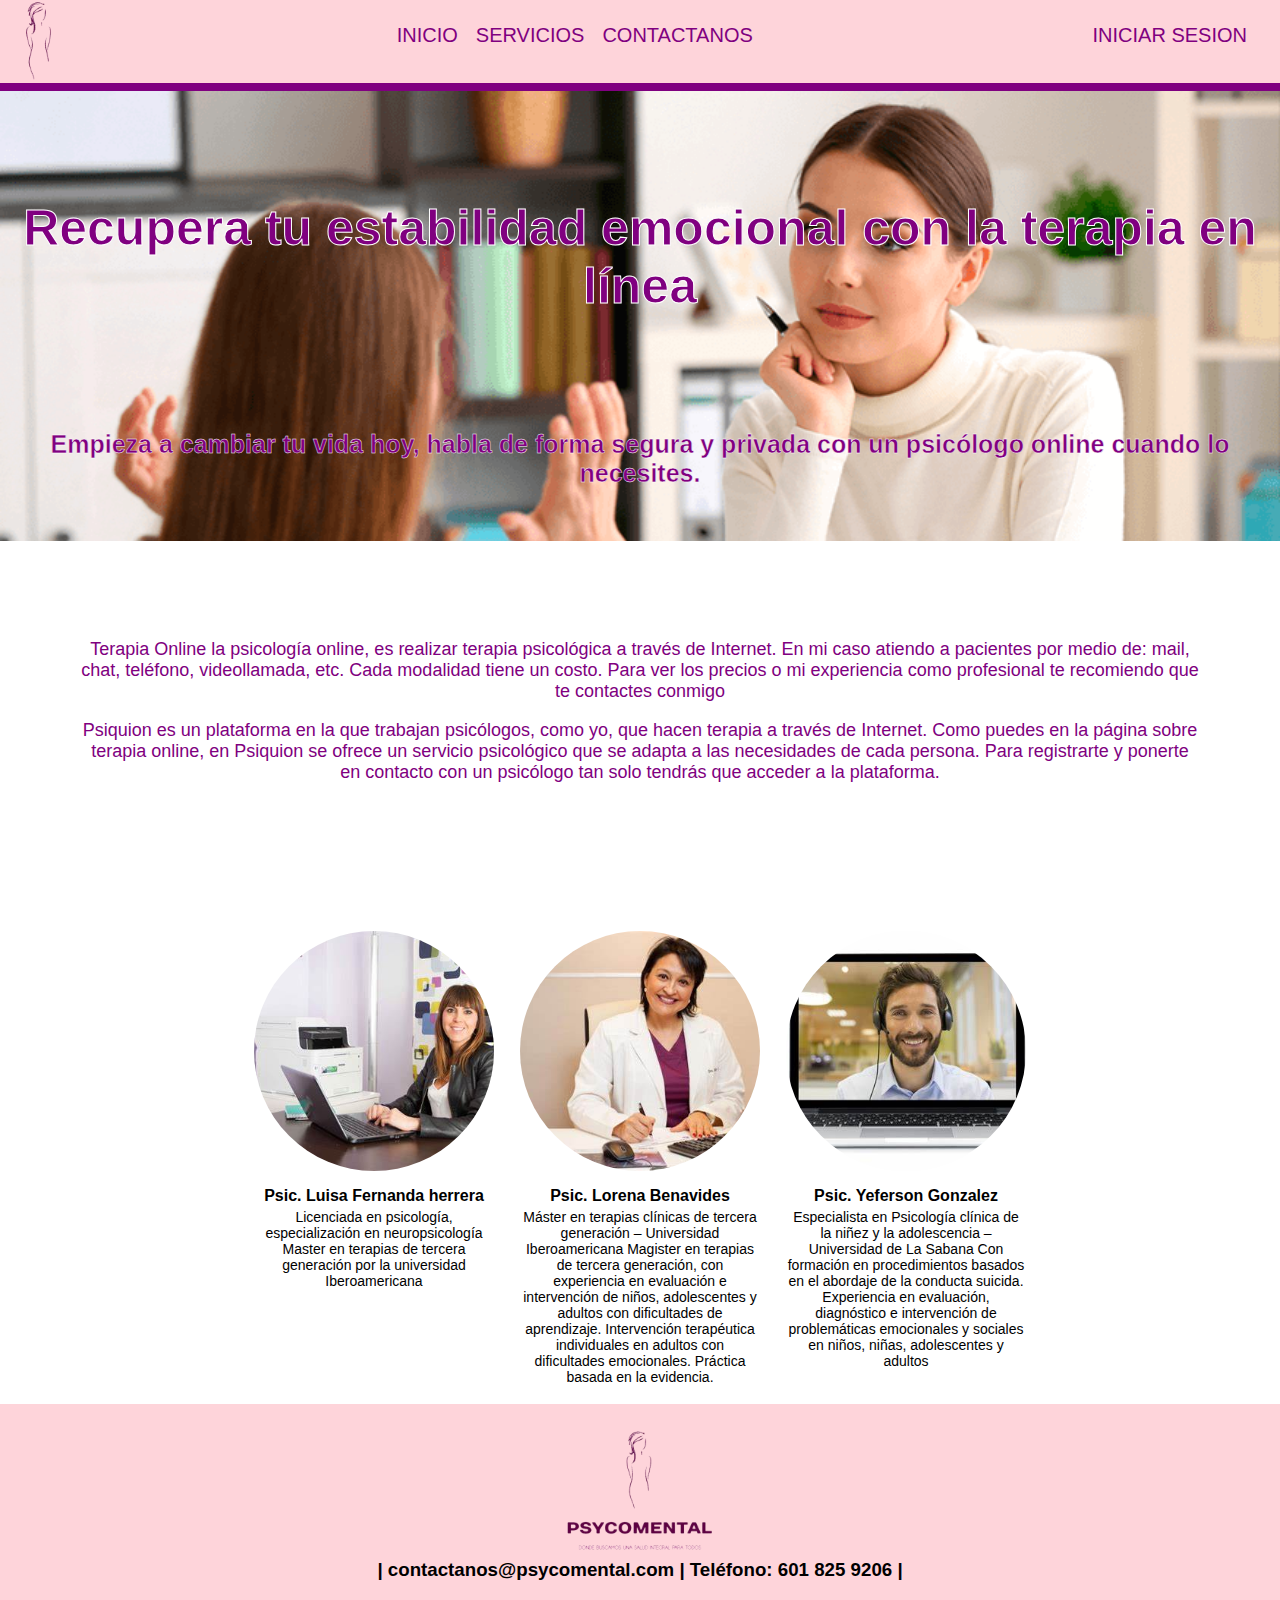
<file: index.html>
<!DOCTYPE html>
<html>
    <head>
        <meta charset="utf-8"> 
        <title>PSYCOMENTAL</title>
        <link rel="stylesheet" type="text/css" href="./CSS/estilos.css">
		<link rel="preconnect" href="https://fonts.googleapis.com">
		<link rel="preconnect" href="https://fonts.gstatic.com" crossorigin>
		<link href="https://fonts.googleapis.com/css2?family=Shadows+Into+Light&display=swap" rel="stylesheet">
    </head>
	<meta charset="UTF-8"/>
 <body class="body">
		<header id="header">
			<nav>
			<img src="images/logo_sim.png" class="logo-nav">
			<div class="navbar-left">
				<ul>
					<li> <a href="index.html">INICIO</a> </li>
					<li><a href="catalogo.html">SERVICIOS</a></li>
					<li><a href="registro.php">CONTACTANOS</a></li>
				</ul>
			</div>
			<div class="navbar-right">
				<ul>
					<li> <a href="login.php">INICIAR SESION</a> </li>
				</ul>
			</div>
			</nav>
		</header>
		<form action="">
		<center>

	<div class="contenedor-infor">
		<br><br><br><br><br><br>
	<h1>Recupera tu estabilidad emocional con la terapia en línea</h1>	
	<br><br><br><br><br>
	<h3>Empieza a cambiar tu vida hoy, habla de forma segura y privada con un psicólogo online cuando lo necesites.</h3>
	</div>
		<div class="div-main">
			<p> Terapia Online la psicología online, es realizar terapia psicológica a través de Internet. En mi caso atiendo a pacientes por medio de: mail, chat, teléfono, videollamada, etc. Cada modalidad tiene un costo. Para ver los precios o mi experiencia como profesional te recomiendo que te contactes conmigo</p>
			<p>Psiquion es un plataforma en la que trabajan psicólogos, como yo, que hacen terapia a través de Internet. Como puedes en la página sobre terapia online, en Psiquion se ofrece un servicio psicológico que se adapta a las necesidades de cada persona.  Para registrarte y ponerte en contacto con un psicólogo tan solo tendrás que acceder a la plataforma.</p>
		</div>

	<section>
			<div class="cards-container">
				<div class="product-card">
					<img src="./images/profesional1.jpg" alt="" class="product-nfo">
					<div class="product-info">
						<div>
							<p>Psic. Luisa Fernanda herrera</p>
							<p>Licenciada en psicología, especialización en neuropsicología 
								Master en terapias de tercera generación por la universidad 
								Iberoamericana
							</p>
						</div>
					</div>
				</div>
				<div class="product-card">
					<img src="./images/profesional2.jpg" alt="" class="product-nfo">
					<div class="product-info">
						<div>
						<p>Psic. Lorena Benavides</p>
						<p>Máster en terapias clínicas de tercera generación – Universidad Iberoamericana

							Magister en terapias de tercera generación, con experiencia en evaluación e intervención de niños, adolescentes y adultos con dificultades de aprendizaje. Intervención terapéutica individuales en adultos con dificultades emocionales. Práctica basada en la evidencia.
						</p>
						</div>
					</div>
				</div>
				<div class="product-card">
					<img src="./images/profesional3.jpg" alt="" class="product-nfo">
					<div class="product-info">
						<div>
						<p>Psic. Yeferson Gonzalez </p>
						<p>Especialista en Psicología clínica de la niñez y la adolescencia – Universidad de La Sabana
							Con formación en procedimientos basados en el abordaje de la conducta suicida. Experiencia en evaluación, diagnóstico e intervención de problemáticas emocionales y sociales en niños, niñas, adolescentes y adultos
						</p>
						</div>
					</div>
				</div>
			</div>


			
	</section>
	</center>
	</form>
				<footer class="copyright">
					<center>
						<h3>
						<br>
						<div> <img src="images\logo.png" width="150"> </div>
						<div>| contactanos@psycomental.com | Teléfono: 601 825 9206 |  </div>
						<div></div>
						</div>
						</br>
						</h3>
					</center>
				</footer>
</body>
</html>
</file>
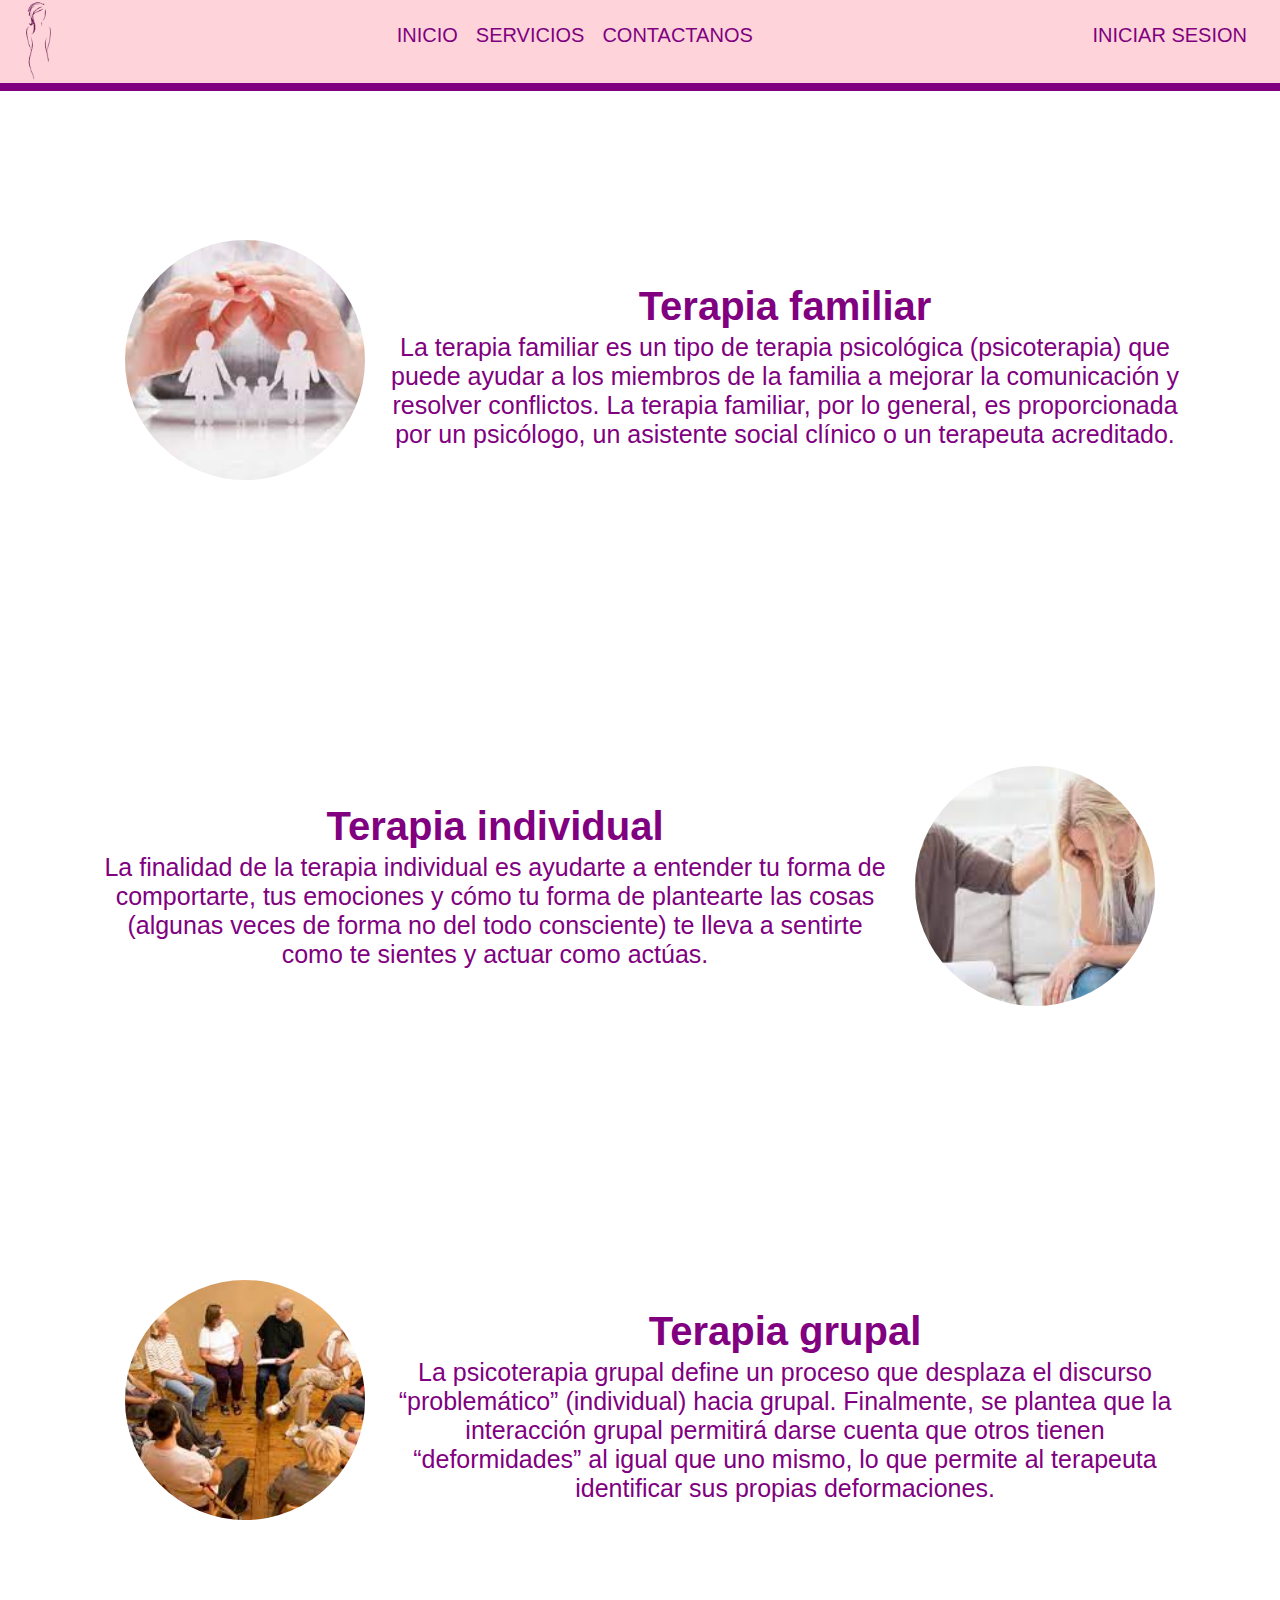
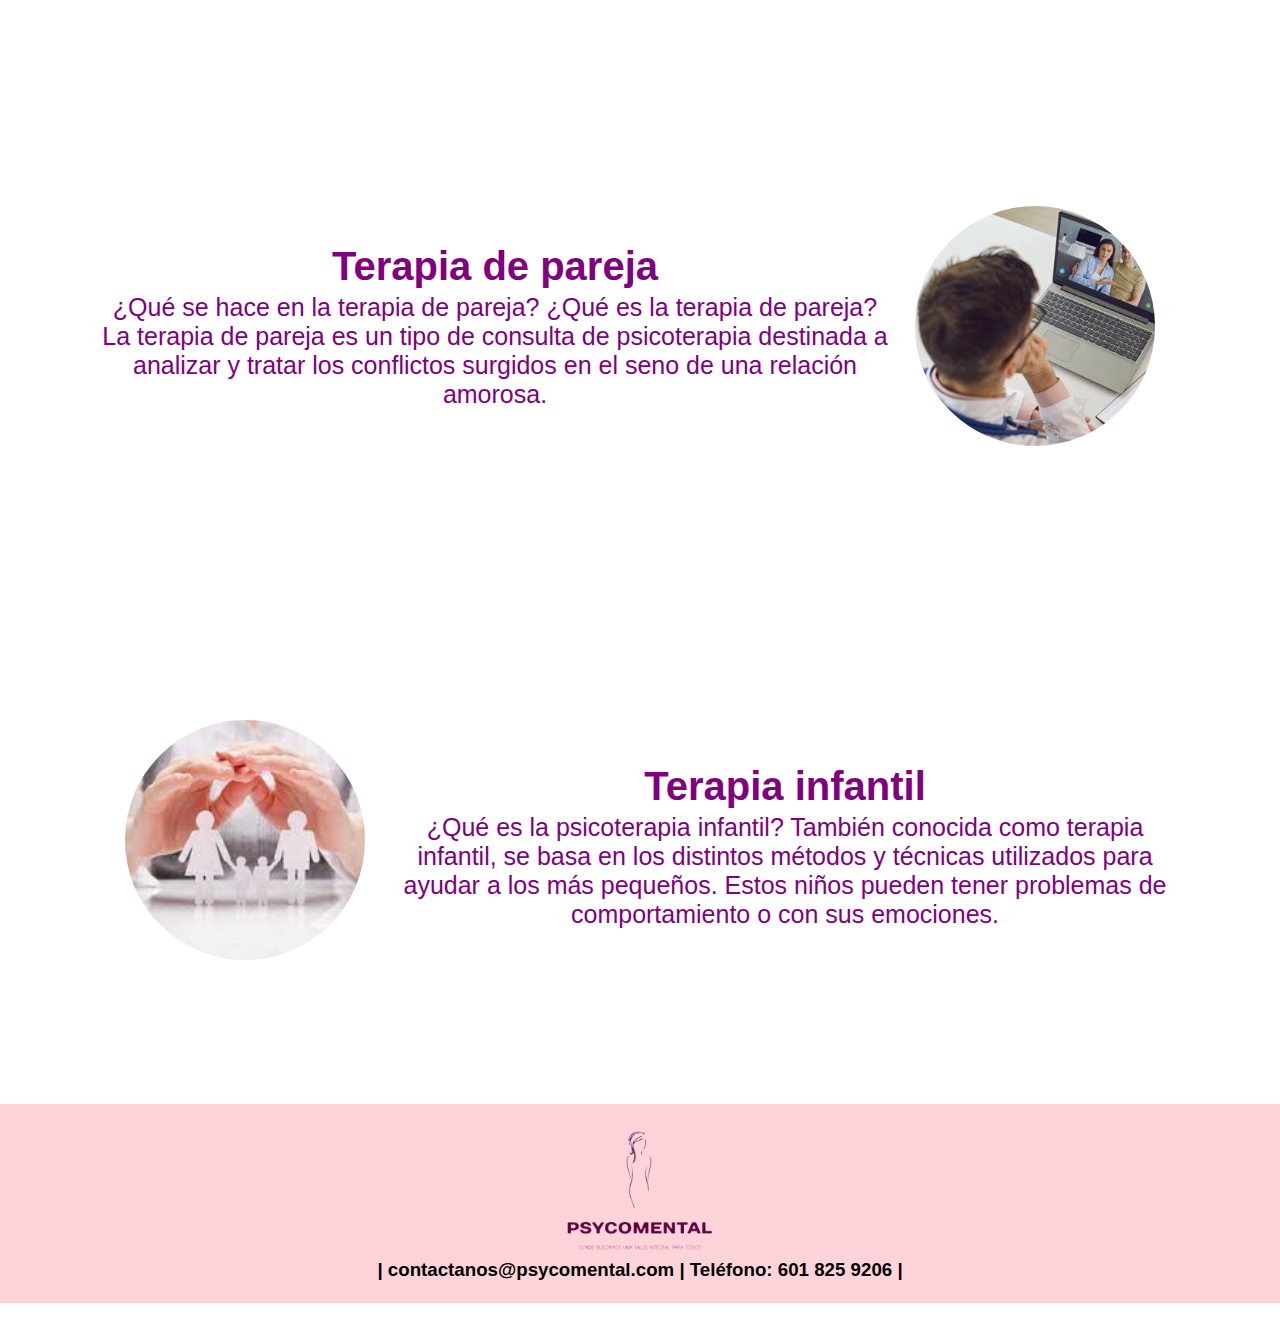
<file: catalogo.html>
<!DOCTYPE html>
<html lang="en">
<head>
    <meta charset="UTF-8">
    <meta http-equiv="X-UA-Compatible" content="IE=edge">
    <meta name="viewport" content="width=device-width, initial-scale=1.0">
    <link rel="stylesheet" type="text/css" href="./CSS/estilos.css">
    <title>Servicios</title>
</head>
<body>
    <header id="header">
        <nav>
        <img src="images/logo_sim.png" class="logo-nav">
        <div class="navbar-left">
            <ul>
                <li> <a href="index.html">INICIO</a> </li>
                <li><a href="catalogo.html">SERVICIOS</a></li>
                <li><a href="registro.php">CONTACTANOS</a></li>
            </ul>
        </div>
        <div class="navbar-right">
            <ul>
                <li> <a href="login.php">INICIAR SESION</a> </li>
            </ul>
        </div>
        </nav>
    </header>
    <section class="main-container">
        <div class="navbar-right">
            <div class="product-cata">
                <img src="./images/terapiafamiliar.jpg" alt="" class="product-nfo">
                <div class="product-cata-info">
                <div>
                    <p>Terapia familiar</p>
                    <p>La terapia familiar es un tipo de terapia psicológica (psicoterapia) que puede ayudar a los miembros de la familia a mejorar la comunicación y resolver conflictos. La terapia familiar, por lo general, es proporcionada por un psicólogo, un asistente social clínico o un terapeuta acreditado.</p>
                </div>
                </div>
            </div>
            <div class="product-cata">
                
                <div class="product-cata-info">
                <div>
                    <p>Terapia individual</p>
                    <p>La finalidad de la terapia individual es ayudarte a entender tu forma de comportarte, tus emociones y cómo tu forma de plantearte las cosas (algunas veces de forma no del todo consciente) te lleva a sentirte como te sientes y actuar como actúas.</p>
                </div>
                <img src="./images/terapiaindividual.jpg" alt="" class="product-nfo">
                </div>
            </div>
            <div class="product-cata">
                <img src="./images/terapiagrupal.jpg" alt="" class="product-nfo">
                <div class="product-cata-info">
                    <div>
                    <p>Terapia grupal</p>
                    <p>La psicoterapia grupal define un proceso que desplaza el discurso “problemático” (individual) hacia grupal. Finalmente, se plantea que la interacción grupal permitirá darse cuenta que otros tienen “deformidades” al igual que uno mismo, lo que permite al terapeuta identificar sus propias deformaciones.</p>
                </div>
                </div>
            </div>
            <div class="product-cata">
                
                <div class="product-cata-info">
                    <div>
                    <p>Terapia de pareja</p>
                    <p>¿Qué se hace en la terapia de pareja?
                        ¿Qué es la terapia de pareja? La terapia de pareja es un tipo de consulta de psicoterapia destinada a analizar y tratar los conflictos surgidos en el seno de una relación amorosa.
                    </p>
                </div>
                <img src="./images/terapiapajera.jpg" alt="" class="product-nfo">
                </div>
            </div>
            <div class="product-cata">
                <img src="./images/terapiafamiliar.jpg" alt="" class="product-nfo">
                <div class="product-cata-info">
                    <div>
                    <p>Terapia infantil</p>
                    <p>¿Qué es la psicoterapia infantil? También conocida como terapia infantil, se basa en los distintos métodos y técnicas utilizados para ayudar a los más pequeños. Estos niños pueden tener problemas de comportamiento o con sus emociones.</p>
                </div>
                </div>
            </div>
        </div>
    </section>
    <footer class="copyright">
        <center>
            <h3>
            <br>
            <div> <img src="images\logo.png" width="150"> </div>
            <div>| contactanos@psycomental.com | Teléfono: 601 825 9206 |  </div>
            </br>
            </h3>
        </center>
    </footer>
</body>
</html>
</file>
<file: CSS/estilos.css>
:root{
        --white: #FFFFFF;
        --black: #000000;
        --very-light-pink: #c7c7c7;
        --text-input-field: #F7F7F7;
        --LightPink: #FED4DA;
        --PaleVioletRed: #800080;
        --DarkMagenta: #BA55D3;
        --sm: 14px;
        --md: 16px;
        --lg: 18px;
        }

    body{
        margin: 0;
        font-family: 'Quicksand', sans-serif ;
    }
    .body-login{
        margin: 0;
        font-family: 'Quicksand', sans-serif ;
        background-color: var(--LightPink);
    }
    header{
        border-bottom: solid 8px var(--PaleVioletRed);
    }
    header .logo{
        width: 150px;
        margin-bottom: 48px;
        justify-self: center;
    }
    nav{
        display: flex;
        justify-content: space-between;
        padding: 0 24px;
        background-color: var(--LightPink);
    }
    .logo-nav{

        padding: auto;
        width: 30px;
        display: grid;
        place-items: center;
    }
    .navbar-left ul, .navbar-right ul{
        font-size: 20px;
        list-style: none;
        padding: 0;
        margin-top: 24px;
        display: flex;
        align-items: center;
    }
    .navbar-left ul{
        margin-left: 12px;
    }
    .navbar-left ul li a, .navbar-right ul li a{
        text-decoration: none;
        border: 1px solid var(--LightPink);
        color: var(--PaleVioletRed);
        padding: 8px;
        border-radius: 8px;
    }
    .product-cata{
        padding: 100px;
        margin-top: 24px;
        display: flex;
        align-items: center;
        border-radius: 200px;
    }
    .product-cata img{
        width:  240px;
        height: 240px;
        border-radius: 200px;
        object-fit: cover;
        padding: 25px;

    }
    .product-cata-info{
        display: flex;
        justify-content: space-between;
        align-items: center;
        margin-top: 12px;
    }
    .product-cata-info div p:nth-child(1){
        font-weight: bold;
        font-size: 40px;
        margin-top: 0px;
        margin-bottom: 4px;
        text-align: center;
        color: var(--PaleVioletRed);
    }
    .product-cata-info div p:nth-child(2){
        font-size: 25px;
        margin-top: 0px;
        margin-bottom: 0px;
        color: var(--PaleVioletRed);
        text-align: center;
    }
    .div-main{
        background-color:var(--white);
        color: var(--PaleVioletRed);
        text-align: center;
        font-size: 50px;
        margin-top: 0px;
        margin-bottom: 0px;
        padding: 80px;
    }
    .div-main p{
        font-size: var(--lg);

    }
    .login{
        width: 100%;
        height: 100vh;
        display: grid;
        place-items: center;
    }
    .form-container{
        display: grid;
        grid-template-rows: auto 1fr auto;
        width: 300px;
    }
    body .contenedor-infor{
        min-height: 50vh;
        min-width: 50vh;
        background-image: url("./fondos/atencionenlinea.png");
        background-repeat: no-repeat;
        background-size: cover;
    }
    .contenedor-infor h1{
        color: var(--PaleVioletRed);
        text-align: center;
        font-size: 50px;
        margin-top: 0px;
        margin-bottom: 25px;
        -webkit-text-stroke: 1px white;
    }
    .contenedor-infor h3{
        color: var(--PaleVioletRed);
        text-align: center;
        font-size: 25px;
        margin-top: 0px;
        margin-bottom: 0px;
        -webkit-text-stroke: 0.4px white;
    }
    .product-info{
        display: flex;
        justify-content: space-between;
        align-items: center;
        margin-top: 12px;
    }
    .logo{
        width: 250px;
        margin-bottom: 48px;
        justify-self: center;
        /*display: none;*/
    }
    .form{
        display: flex;
        flex-direction: column;
    }
    .form a{
        color: var(--PaleVioletRed);
        font-size: var(--sm);
        text-align: center;
        text-decoration: none;
        margin-bottom: 52px;
    }
    .label{
        font-size: var(--sm);
        font-weight: bold;
        margin-bottom: 4px;
    }
    .input{
        background-color: var(--black);
        border: none;
        border-radius: 8px;
        height: 30px;
        font-size: var(--md);
        padding: 6px;
        margin-bottom: 12px;
    }
    .input email{
        margin-bottom: 22px;
    }
    .primary-button{
        background-color: var(--PaleVioletRed);
        border-radius: 10px;
        color: var(--white);
        width: 100%;
        cursor: pointer;
        font-size: var(--md);
        font-weight: bold;
        height: 50px;
        border: var(--white);

    }
    .primary-button:hover{
        background: var(--DarkMagenta);
    }
    .login-button{
        margin-top: 14px;
        margin-bottom: 30px;
    }
    .cards-container{
        margin-top: 50px;
        display: grid;
        /*grid-template-columns: repeat(auto-fill, 240px);*/
        grid-template-columns: repeat(3, 240px);
        gap: 26px;
        place-content: center;

    }
    .product-card{
        width:  240px;
    }
    .product-card img{
        width:  240px;
        height: 240px;
        border-radius: 200px;
        object-fit: cover;
    }
    .product-info{
        display: flex;
        justify-content: space-between;
        align-items: center;
        margin-top: 12px;
    }
    .product-info figure {
        margin: 0;
    }
    .product-info figure img{
        width:  35px;
        height: 35px;
    }
    .product-info div p:nth-child(1){
        font-weight: bold;
        font-size: var(--md);
        margin-top: 0px;
        margin-bottom: 4px;
        text-align: center;
    }
    .product-info div p:nth-child(2){
        font-size: var(--sm);
        margin-top: 0px;
        margin-bottom: 0px;
        color: var(--black);
        text-align: center;
    }
    .copyright{
        background-color: var(--LightPink);
        margin-top: 0px;
        margin-bottom: 0px;
    }

    .contenedor{
        width: auto;
        margin: auto;
    
    }
    
    .contenedor .formulario .contenedor-inputs-ll{
        padding: 100px;
        background: var(--LightPink);
        border-radius: 6px 6px 6px 6px;
    }
    .contenedor-inputs-ll{
        padding: 20px;
        background: var(--LightPink);
        border-radius: 6px 6px 6px 6px;
    }
    input[type="number"]{
        display: block;
        width: 100%;
        margin-bottom: 20px;
        padding:  15px 10px;
        border: none;
        border-bottom: 2px solid #ccc;
        font-size: 18px;
    }
    input[type="text"]{
        display: block;
        width: 100%;
        margin-bottom: 20px;
        padding:  15px 10px;
        border: none;
        border-bottom: 2px solid #ccc;
        font-size: 18px;
    }
    input[type="date"]{
        display: block;
        width: 100%;
        margin-bottom: 20px;
        padding:  15px 10px;
        border: none;
        border-bottom: 2px solid #ccc;
        font-size: 18px;
    }
    input[type="email"]{
        display: block;
        width: 100%;
        margin-bottom: 20px;
        padding:  15px 10px;
        border: none;
        border-bottom: 2px solid #ccc;
        font-size: 18px;
    }
    table {
        border-collapse: collapse;
        border-spacing: 0; }
    .table-wrapper {
            -webkit-overflow-scrolling: touch;
            overflow-x: auto; }
          
    table {
        margin: 0 0 2em 0;
        width: 100%; }
        table tbody tr {
          border: solid 1px rgba(210, 215, 217, 0.75);
          border-left: 0;
          border-right: 0; }
          table tbody tr:nth-child(2n + 1) {
            background-color: rgba(230, 235, 237, 0.25); }
        table td {
              color: #06213C;
        font-family: "Octarine-ligh";
          padding: 0.75em 0.75em; }
        table th {
          color: #06213C;
        font-family: "Octarine-bold";
          font-size: 0.9em;
          font-weight: 600;
          padding: 0 0.75em 0.75em 0.75em;
          text-align: left; }
        table thead {
          border-bottom: solid 2px rgba(210, 215, 217, 0.75); }
        table tfoot {
          border-top: solid 2px rgba(210, 215, 217, 0.75); }
        table.alt {
          border-collapse: separate; }
          table.alt tbody tr td {
            border: solid 1px rgba(210, 215, 217, 0.75);
            border-left-width: 0;
            border-top-width: 0; }
            table.alt tbody tr td:first-child {
              border-left-width: 1px; }
          table.alt tbody tr:first-child td {
            border-top-width: 1px; }
          table.alt thead {
            border-bottom: 0; }
          table.alt tfoot {
            border-top: 0; }
</file>
